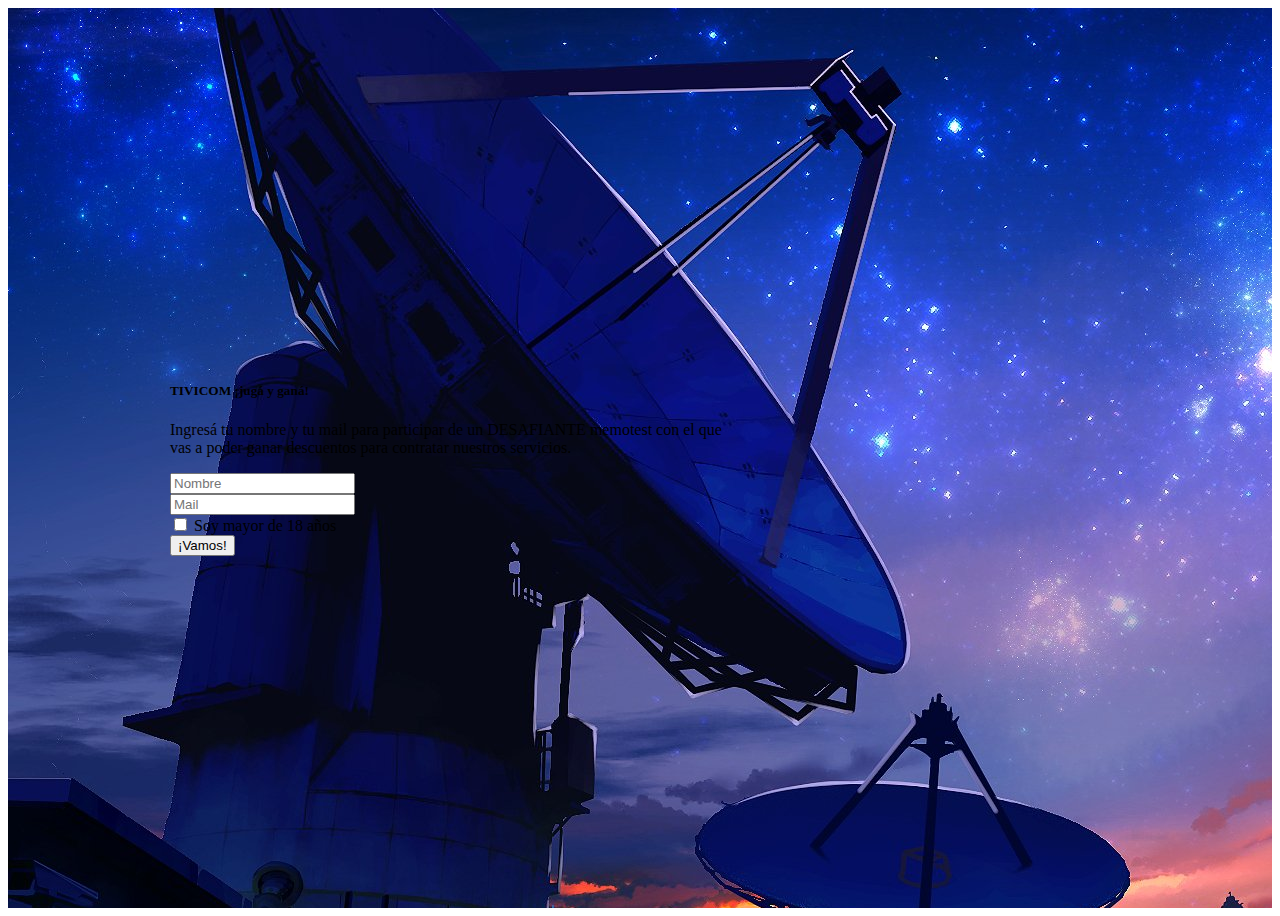
<file: index.html>
<!DOCTYPE html>
<html lang="en">

<head>
  <meta charset="UTF-8">
  <title>Tivicom - Juga y Gana</title>
  <link rel="stylesheet" href="styles.css">
  <link href="https://cdn.jsdelivr.net/npm/bootstrap@5.2.0-beta1/dist/css/bootstrap.min.css" rel="stylesheet"
    integrity="sha384-0evHe/X+R7YkIZDRvuzKMRqM+OrBnVFBL6DOitfPri4tjfHxaWutUpFmBp4vmVor" crossorigin="anonymous">
</head>

<body>
  <section class="inicio" style="background-image: url('/imgs/background.jpg')">
    <div class="container">
      <div class="row">
        <div class="col vertical-center">
          <div class="card" style="width: 36rem">
            <div class="card-body">
              <h5 class="card-title">TIVICOM ¡jugá y ganá!</h5>
              <p class="card-text">
                Ingresá tu nombre y tu mail para participar de un DESAFIANTE memotest con el que vas a poder ganar descuentos
                para contratar nuestros servicios.
              </p>

              <form method="get" action="/servicio.html">
                <div class="mb-3">
                  <input type="text" class="form-control form-control-lg" id="nombreInput" placeholder="Nombre"
                    required>
                </div>
                <div class="mb-3">
                  <input type="email" class="form-control form-control-lg" id="mailInput" placeholder="Mail" required>
                </div>
                <div class="form-check form-switch">
                  <input class="form-check-input" type="checkbox" id="mayorEdad" required>
                  <label class="form-check-label" for="mayorEdad">Soy mayor de 18 años</label>
                </div>

                <div class="text-center">
                  <button class="btn btn-primary" type="submit" id="botonJugar"
                    value="Send">¡Vamos!</button>
                </div>
              </form>

            </div>
          </div>
        </div>
      </div>
    </div>
  </section>

  <script src="https://cdn.jsdelivr.net/npm/bootstrap@5.2.0-beta1/dist/js/bootstrap.bundle.min.js"
    integrity="sha384-pprn3073KE6tl6bjs2QrFaJGz5/SUsLqktiwsUTF55Jfv3qYSDhgCecCxMW52nD2"
    crossorigin="anonymous"></script>
  <script src="/scripts/index.js"></script>

</body>

</html>
</file>
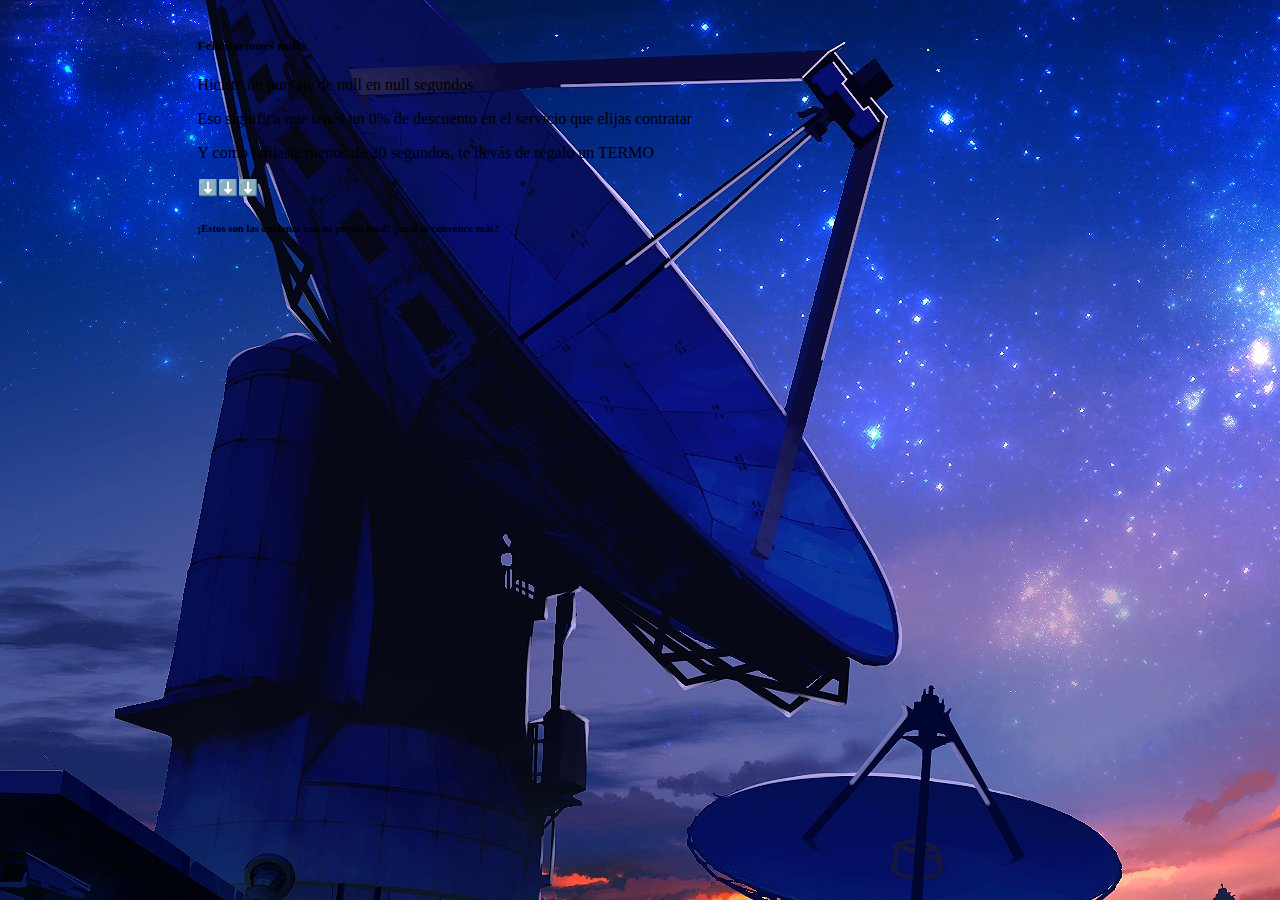
<file: resultado.html>
<!DOCTYPE html>
<html lang="en">

<head>
  <meta charset="UTF-8">
  <meta http-equiv="X-UA-Compatible" content="IE=edge">
  <meta name="viewport" content="width=device-width, initial-scale=1.0">
  <link rel="stylesheet" href="styles.css">
  <link href="https://cdn.jsdelivr.net/npm/bootstrap@5.2.0-beta1/dist/css/bootstrap.min.css" rel="stylesheet"
    integrity="sha384-0evHe/X+R7YkIZDRvuzKMRqM+OrBnVFBL6DOitfPri4tjfHxaWutUpFmBp4vmVor" crossorigin="anonymous">
  <title>Tivicom - Resultados</title>
</head>

<body style="background-image: url('/imgs/background.jpg')">
  <div class="container">
    <div class="row">
      <div class="col">
        <div class="card text-center rowRdos" id="tarjetaRdos">
          <div class="card-body" id="tarjetaRdosFinal">
            <h5 class="card-title" id="rdosTitulo"> </h5>
            <p class="card-text" id="rdosFinales"> </p>
            <p class="card-text" id="rdosGanaste"> </p>
            <p class="card-text" id="rdosBonus"> </p>
            <p>⬇️⬇️⬇️</p>
            <h6 class="card-title"> ¡Estos son las opciones con su precio final! ¿cuál te convence más? </h5>
          </div>
        </div>
      </div>
    </div>

    <div class="row" id="contenedorProductosOfrecidos">
      <!--Se cargan por JS-->
    </div>
    
  </div>
  <script src="https://cdn.jsdelivr.net/npm/bootstrap@5.2.0-beta1/dist/js/bootstrap.bundle.min.js"
    integrity="sha384-pprn3073KE6tl6bjs2QrFaJGz5/SUsLqktiwsUTF55Jfv3qYSDhgCecCxMW52nD2"
    crossorigin="anonymous"></script>
  <script src="scripts/resultado.js"></script>
</body>

</html>
</file>
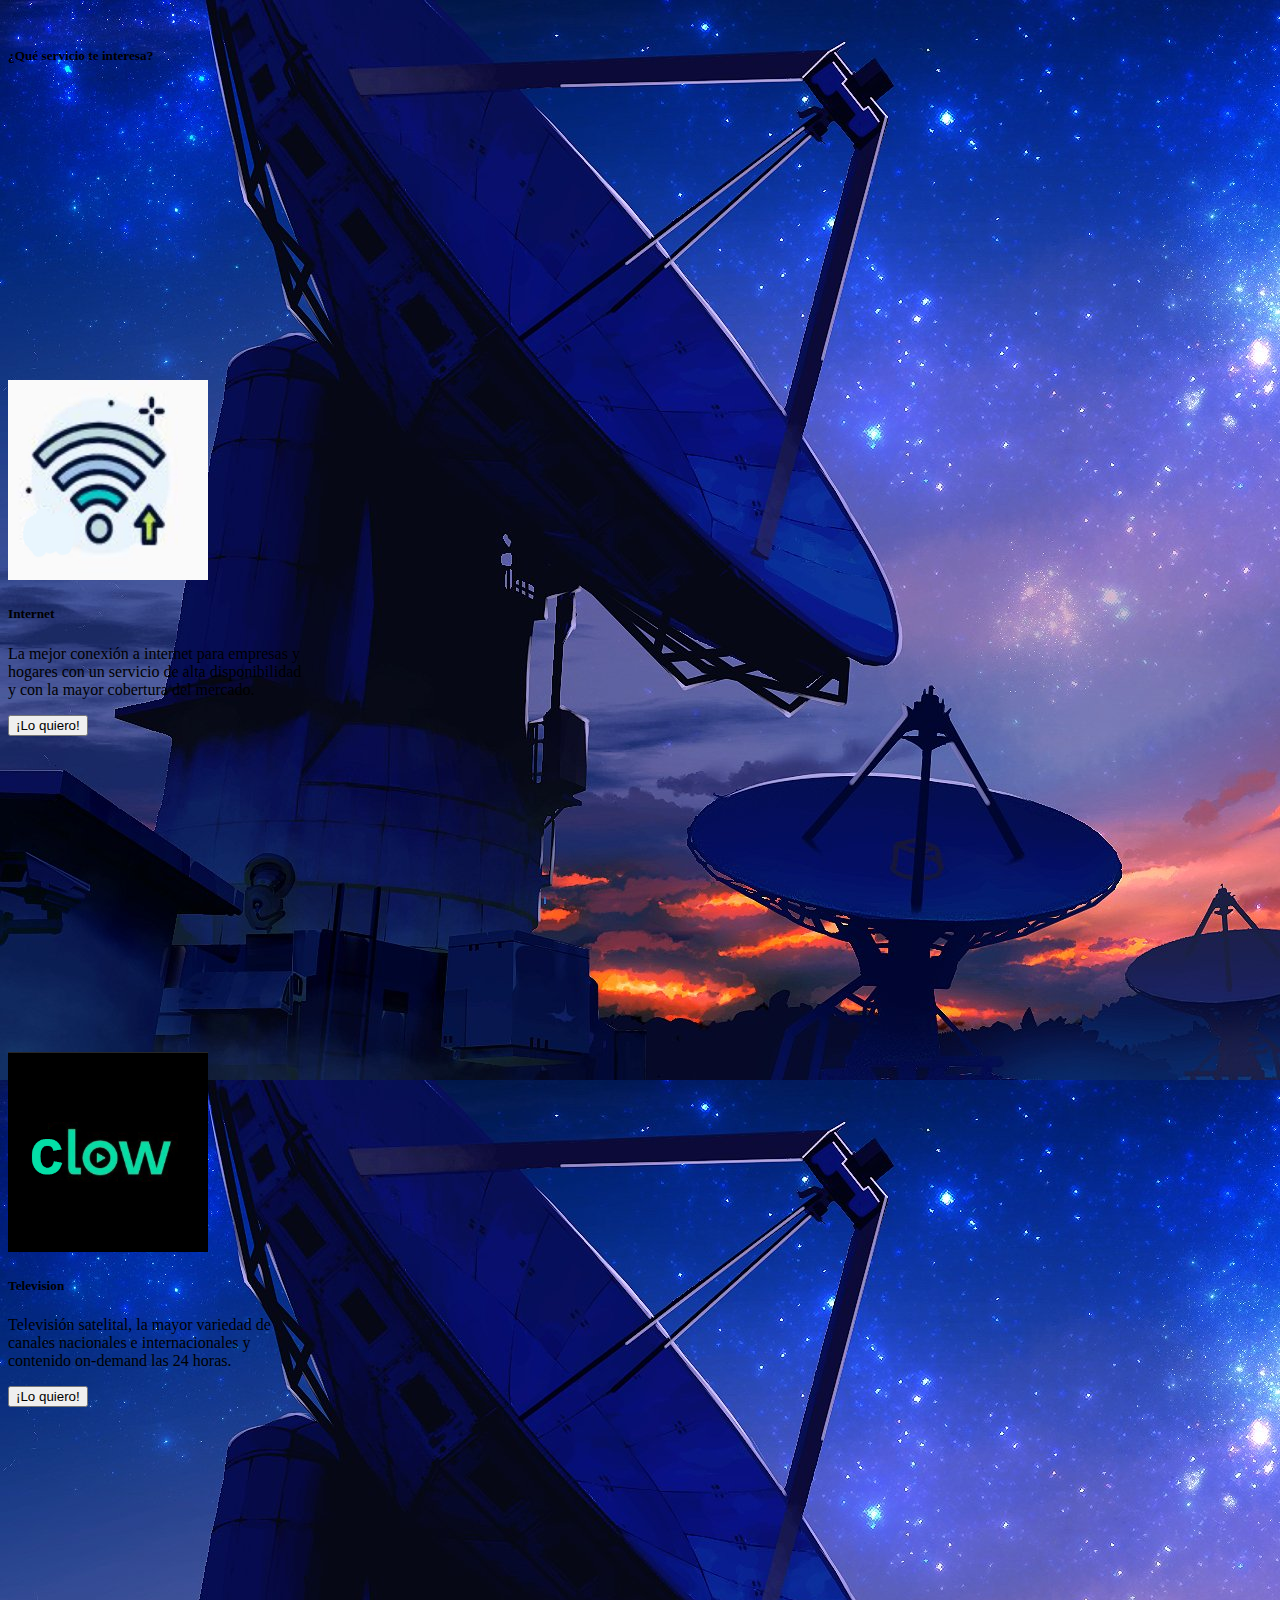
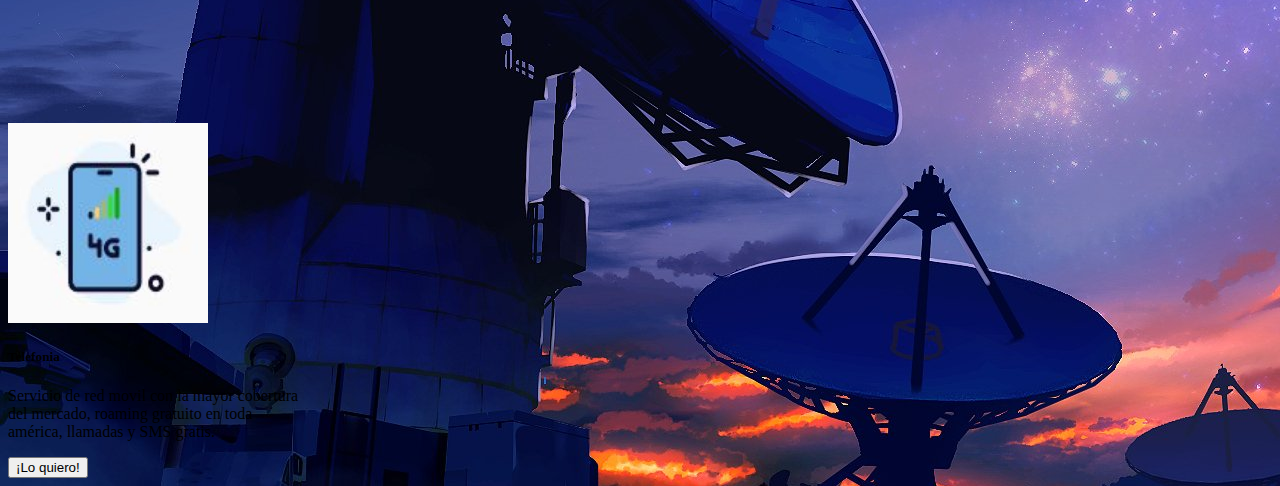
<file: servicio.html>
<!DOCTYPE html>
<html lang="en">

<head>
  <meta charset="UTF-8">
  <meta http-equiv="X-UA-Compatible" content="IE=edge">
  <meta name="viewport" content="width=device-width, initial-scale=1.0">
  <link rel="stylesheet" href="styles.css">
  <link href="https://cdn.jsdelivr.net/npm/bootstrap@5.2.0-beta1/dist/css/bootstrap.min.css" rel="stylesheet"
    integrity="sha384-0evHe/X+R7YkIZDRvuzKMRqM+OrBnVFBL6DOitfPri4tjfHxaWutUpFmBp4vmVor" crossorigin="anonymous">
  <title>Tivicom - Eleji tu producto</title>

</head>

<body>
  <!DOCTYPE html>
  <html lang="en">

  <head>
    <meta charset="UTF-8">
    <title>Elegir Producto</title>
    <link rel="stylesheet" href="styles.css">
    <link href="https://cdn.jsdelivr.net/npm/bootstrap@5.2.0-beta1/dist/css/bootstrap.min.css" rel="stylesheet"
      integrity="sha384-0evHe/X+R7YkIZDRvuzKMRqM+OrBnVFBL6DOitfPri4tjfHxaWutUpFmBp4vmVor" crossorigin="anonymous">
  </head>

  <body style="background-image: url('/imgs/background.jpg')">

    <div class="container">
      <br>
      <div class="row">
        <div class="card text-center">
          <h5 class="card-body text-center">¿Qué servicio te interesa?</h5>
        </div>
      </div>
      <div class="row rowCards" id="contenedorProductos">
        <!--Los productos se agregan por JavaScript-->
      </div>
    </div>


  </html>
  <script src="https://cdn.jsdelivr.net/npm/bootstrap@5.2.0-beta1/dist/js/bootstrap.bundle.min.js"
    integrity="sha384-pprn3073KE6tl6bjs2QrFaJGz5/SUsLqktiwsUTF55Jfv3qYSDhgCecCxMW52nD2"
    crossorigin="anonymous"></script>
  <script src="scripts/servicio.js"></script>
</body>

</html>
</file>
<file: styles.css>
/* Estilos generales / index */
body {
        background: #ffffff;
}

.vertical-center {
        height: 100vh;
        width: 100vh;
        display: flex;
        align-items: center;
        justify-content: center;
}

/* Estilos de Eleccion de Producto */
.cardProducto {
        margin-top: 25%;
        width: 300px;
}

.card-img-top {
        width: 200px;
        height: 200px;
}

/* Estilos de Resultados */
.rowRdos {
        margin: 3% 15%;
}

/* Estilos Memotest */
#botonInicio {
        margin: auto;
}

.contenedor-juego {
        height: 100vh;
        width: 100vh;
        display: flex;
        margin: auto;
}

.juego-memoria {
        width: 640px;
        height: 640px;
        margin: auto;
        display: flex;
        flex-wrap: wrap;
        padding: 0;
        box-sizing: border-box;
}

.tarjeta-ind {
        width: calc(25% - 10px);
        height: calc(25% - 10px);
        margin: 5px;
        position: relative;
        transform: scale(1);
        transform-style: preserve-3d;
        transition: transform 1s;
        box-shadow: 1px 1px 1px rgba(0, 0, 0, .3);
}

.tarjeta-ind.volteada {
        transform: rotateY(180deg);
}

.frente,
.trasera {
        background: #7f91a0;
        width: 100%;
        height: 100%;
        padding: 5px;
        position: absolute;
        border-radius: 5px;
        backface-visibility: hidden;
}

.frente {
        transform: rotateY(180deg);
}

/* Eleccion Producto */
.cardProducto {
        margin-top: 25%;
        width: 300px;
}

.card-img-top {
        width: 200px;
        height: 200px;
}

/* Resultados */
.rowRdos {
        margin: 3% 15%;
}
</file>
